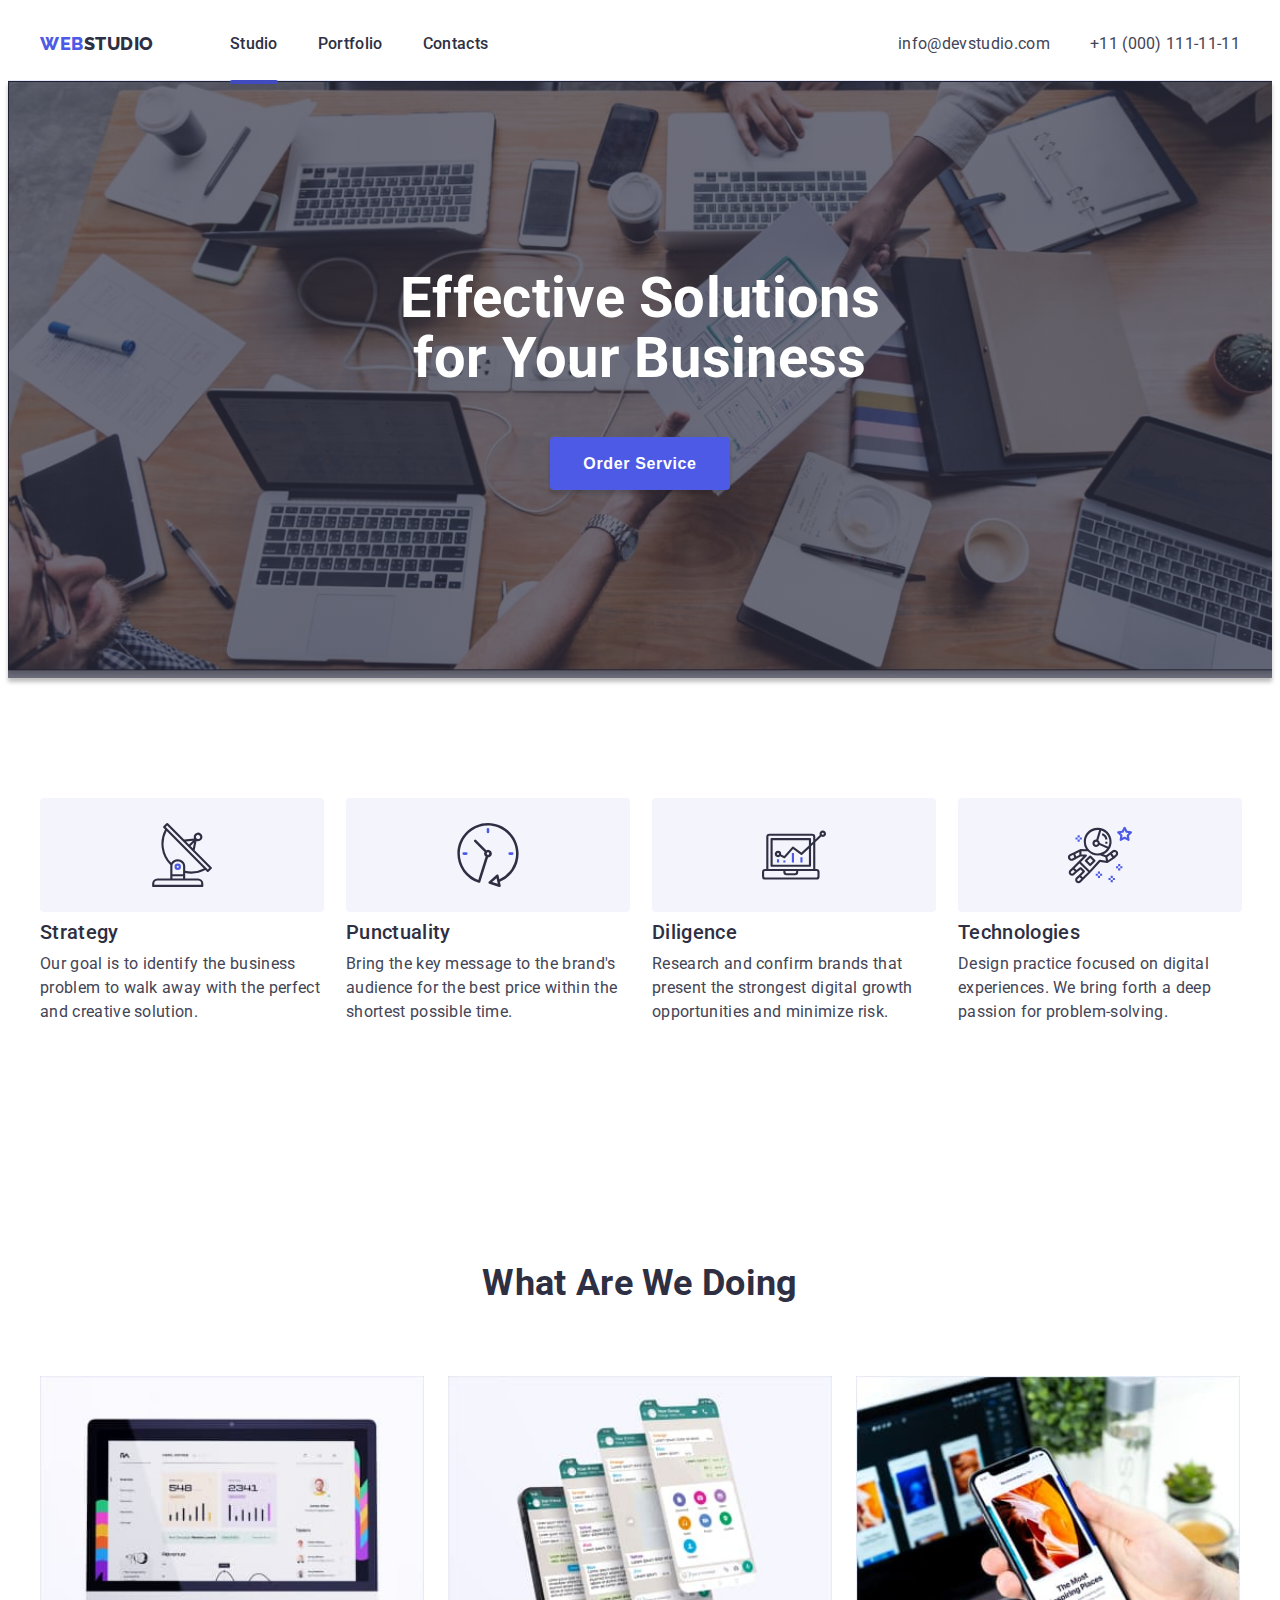
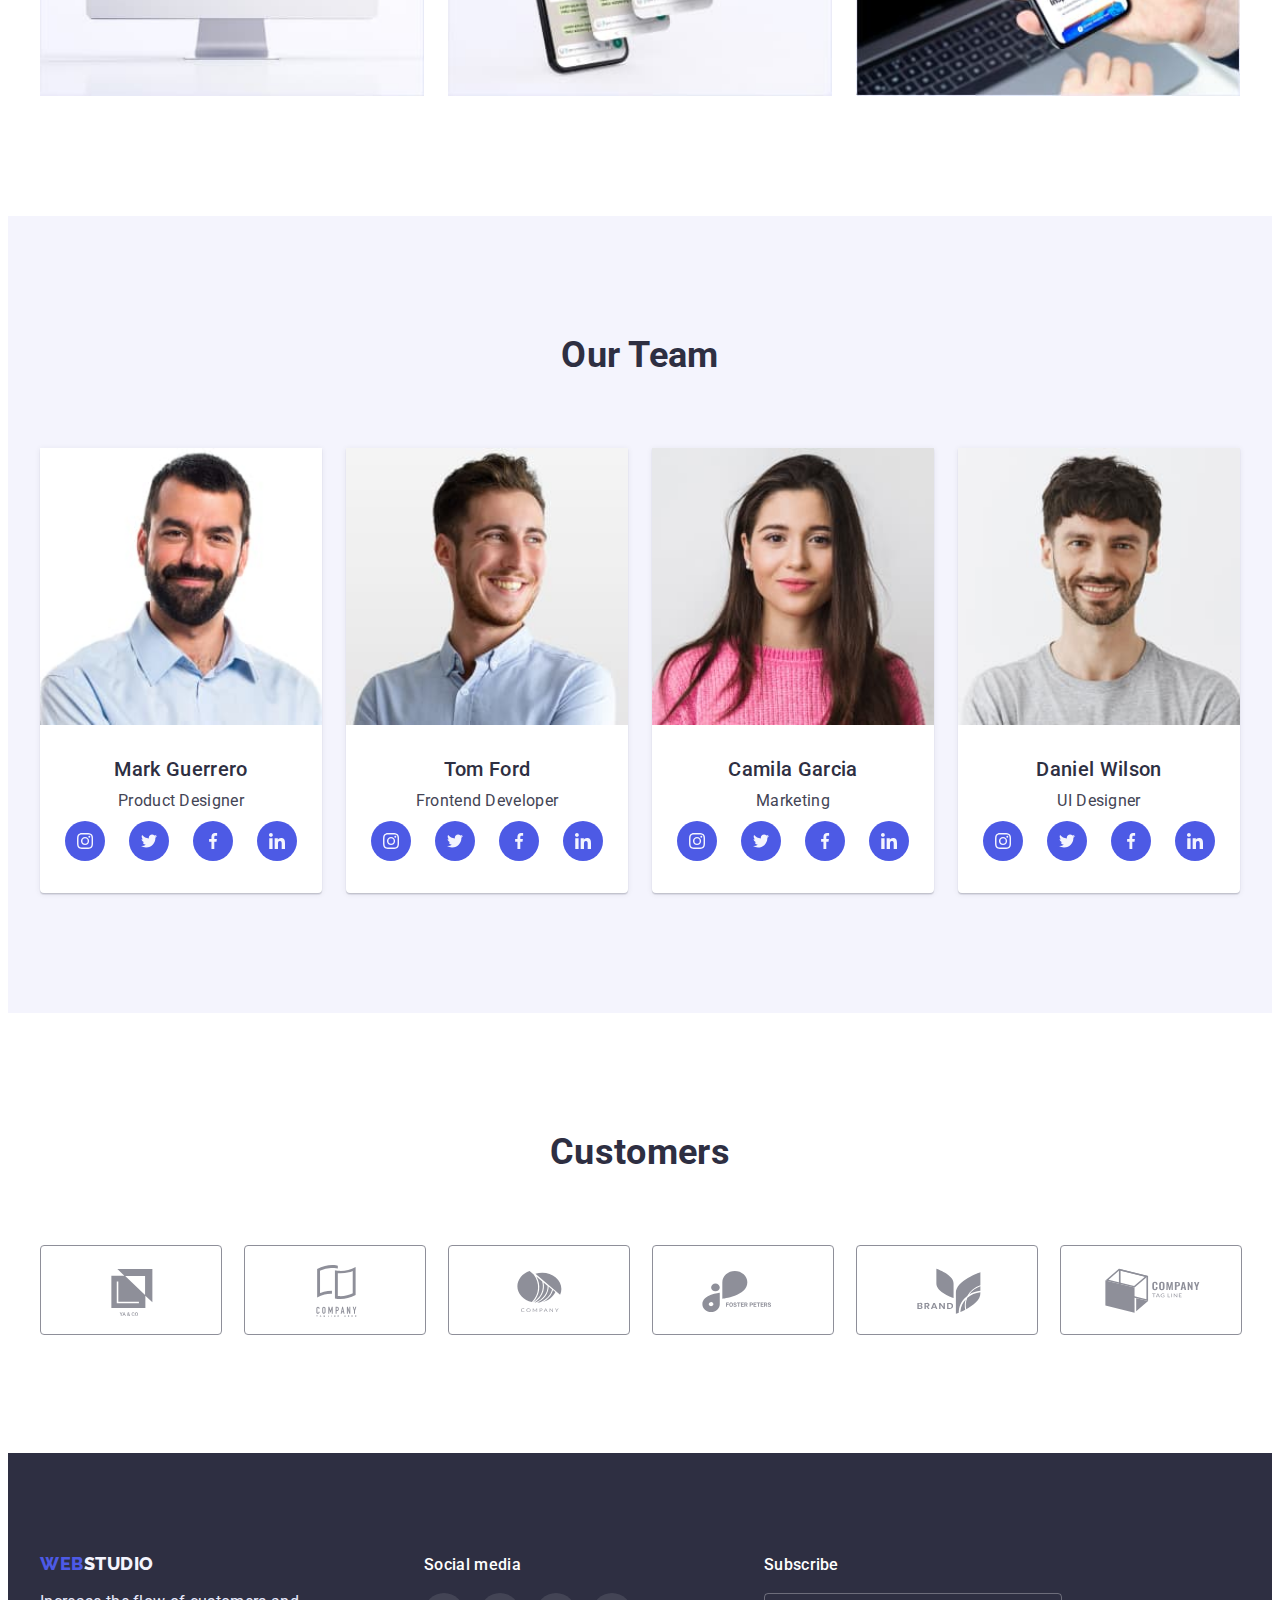
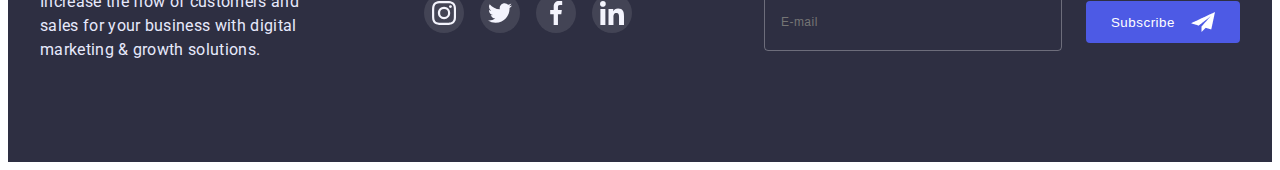
<file: index.html>
<!DOCTYPE html>
<html lang="en">
  <head>
    <meta charset="UTF-8" />
    <meta http-equiv="X-UA-Compatible" content="IE=edge" />
    <meta name="viewport" content="width=device-width, initial-scale=1.0" />
    <title>Студія</title>
    <link rel="preconnect" href="https://fonts.googleapis.com" />
    <link rel="preconnect" href="https://fonts.gstatic.com" crossorigin />
    <link
      href="https://fonts.googleapis.com/css2?family=Raleway:wght@800&family=Roboto:wght@400;500;700;900&display=swap"
      rel="stylesheet"
    />
    <link
      rel="stylesheet"
      href="https://cdnjs.cloudflare.com/ajax/libs/modern-normalize/1.1.0/modern-normalize.min.css"
      integrity="sha512-wpPYUAdjBVSE4KJnH1VR1HeZfpl1ub8YT/NKx4PuQ5NmX2tKuGu6U/JRp5y+Y8XG2tV+wKQpNHVUX03MfMFn9Q=="
      crossorigin="anonymous"
      referrerpolicy="no-referrer"
    />
    <link rel="stylesheet" href="./css/styles.css" />
    <link rel="stylesheet" href="./css/mobile.css" />
    <link rel="stylesheet" href="./css/tablet.css" />
    <link rel="stylesheet" href="./css/desktop.css" />
  </head>
  <body>
    <header class="header">
      <div class="container header-navigation">
        <nav class="main-nav">
          <div class="mobile-header">
            <a class="logo list link" href="./index.html"
              >Web<span class="studio-header">Studio</span></a
            >
            <button type="button" class="icon-menu" data-menu-open>
              <svg width="32" height="22">
                <use href="./images/icons.svg#icon-menu-burger"></use>
              </svg>
            </button>
          </div>
          <div class="menu-container is-hidden" data-menu>
            <div>
              <button type="button" class="menu-button" data-menu-close>
                <svg width="8" height="8">
                  <use
                    href="./images/icons.svg#icon-modal-close"
                    class="icon-close"
                  ></use>
                </svg>
              </button>
              <ul class="nav-mobile">
                <li class="navigation-mobile">
                  <a class="link" href="./index.html">Studio</a>
                </li>
                <li class="navigation-mobile">
                  <a class="link" href="./portfolio.html">Portfolio</a>
                </li>
                <li class="navigation-mobile">
                  <a class="link" href="#">Contacts</a>
                </li>
              </ul>
            </div>
            <div class="mobile-contacs-wrap">
              <ul class="contact-mobile">
                <li class="contact-mob-item">
                  <a class="contacts link" href="tel:+110001111111"
                    >+11 (000) 111-11-11</a
                  >
                </li>
                <li class="contact-mob-item">
                  <a class="contacts link" href="mailto:info@devstudio.com"
                    >info@devstudio.com</a
                  >
                </li>
              </ul>
              <ul class="soc-list list">
                <li class="soc-item">
                  <a href="#" class="soc-link">
                    <svg width="16" height="16" class="soc-pic">
                      <use href="./images/icons.svg#icon-instagram"></use>
                    </svg>
                  </a>
                </li>
                <li class="soc-item">
                  <a href="#" class="soc-link">
                    <svg width="16" height="16" class="soc-pic">
                      <use href="./images/icons.svg#icon-twitter"></use>
                    </svg>
                  </a>
                </li>
                <li class="soc-item">
                  <a href="#" class="soc-link">
                    <svg width="16" height="16" class="soc-pic">
                      <use href="./images/icons.svg#icon-facebook"></use>
                    </svg>
                  </a>
                </li>
                <li class="soc-item">
                  <a href="#" class="soc-link">
                    <svg width="16" height="16" class="soc-pic">
                      <use href="./images/icons.svg#icon-linkedin"></use>
                    </svg>
                  </a>
                </li>
              </ul>
            </div>
          </div>
          <ul class="list">
            <li class="header-link">
              <a class="navigation link current" href="./index.html">Studio</a>
            </li>
            <li class="header-link">
              <a class="navigation link" href="./portfolio.html">Portfolio</a>
            </li>
            <li class="header-link">
              <a class="navigation link" href="#">Contacts</a>
            </li>
          </ul>
        </nav>
        <ul class="list contact">
          <li class="header-link">
            <a class="contacts link" href="mailto:info@devstudio.com"
              >info@devstudio.com</a
            >
          </li>
          <li class="header-link">
            <a class="contacts link" href="tel:+110001111111"
              >+11 (000) 111-11-11</a
            >
          </li>
        </ul>
      </div>
    </header>
    <main>
      <section class="slogan">
        <div class="container">
          <h1 class="slogan-text">Effective Solutions for Your Business</h1>
          <button class="main-btn" type="button" data-modal-open>
            Order Service
          </button>
        </div>
      </section>
      <section class="section">
        <div class="container">
          <!-- Потрібно приховати -->
          <h2 class="visually-hidden">Our advantages</h2>
          <ul class="list advantages">
            <li class="advantages-item">
              <div class="advantages-pic">
                <svg width="64" height="64">
                  <use href="./images/icons.svg#icon-antenna"></use>
                </svg>
              </div>
              <h3 class="subtitle">Strategy</h3>
              <p>
                Our goal is to identify the business problem to walk away with
                the perfect and creative solution.
              </p>
            </li>
            <li class="advantages-item">
              <div class="advantages-pic">
                <svg width="64" height="64">
                  <use href="./images/icons.svg#icon-clock"></use>
                </svg>
              </div>
              <h3 class="subtitle">Punctuality</h3>
              <p>
                Bring the key message to the brand's audience for the best price
                within the shortest possible time.
              </p>
            </li>
            <li class="advantages-item">
              <div class="advantages-pic">
                <svg width="64" height="64">
                  <use href="./images/icons.svg#icon-diagram"></use>
                </svg>
              </div>
              <h3 class="subtitle">Diligence</h3>
              <p>
                Research and confirm brands that present the strongest digital
                growth opportunities and minimize risk.
              </p>
            </li>
            <li class="advantages-item">
              <div class="advantages-pic">
                <svg width="64" height="64">
                  <use href="./images/icons.svg#icon-astronaut"></use>
                </svg>
              </div>
              <h3 class="subtitle">Technologies</h3>
              <p>
                Design practice focused on digital experiences. We bring forth a
                deep passion for problem-solving.
              </p>
            </li>
          </ul>
        </div>
      </section>
      <section class="section no-padding">
        <div class="container">
          <h2 class="title">What are we doing</h2>
          <ul class="list">
            <li class="projects-item">
              <img
                src="./images/monitor.jpg"
                alt="Website on monitor"
                width="360"
                srcset="./images/monitor.jpg 1x, ./images/monitor-2x.jpg 2x"
              />
            </li>
            <li class="projects-item">
              <img
                src="./images/phone.jpg"
                alt="Mobile phone application"
                width="360"
                srcset="./images/phone.jpg 1x, ./images/phone-2x.jpg 2x"
              />
            </li>
            <li class="projects-item">
              <img
                src="./images/laptop.jpg"
                alt="Laptop on the table"
                width="360"
                srcset="./images/laptop.jpg 1x, ./images/laptop-2x.jpg 2x"
              />
            </li>
          </ul>
        </div>
      </section>
      <section class="team-list section">
        <div class="container special-container">
          <h2 class="title">Our Team</h2>
          <ul class="team-items list">
            <li class="team-item">
              <img
                src="./images/product-designer.jpg"
                alt="Mark Guerrero"
                width="264"
                srcset="
                  ./images/product-designer.jpg    1x,
                  ./images/product-designer-2x.jpg 2x
                "
              />
              <div class="team-desc">
                <h3 class="subtitle">Mark Guerrero</h3>
                <p>Product Designer</p>
                <ul class="soc-list list">
                  <li class="soc-item">
                    <a href="#" class="soc-link">
                      <svg width="16" height="16" class="soc-pic">
                        <use href="./images/icons.svg#icon-instagram"></use>
                      </svg>
                    </a>
                  </li>
                  <li class="soc-item">
                    <a href="#" class="soc-link">
                      <svg width="16" height="16" class="soc-pic">
                        <use href="./images/icons.svg#icon-twitter"></use>
                      </svg>
                    </a>
                  </li>
                  <li class="soc-item">
                    <a href="#" class="soc-link">
                      <svg width="16" height="16" class="soc-pic">
                        <use href="./images/icons.svg#icon-facebook"></use>
                      </svg>
                    </a>
                  </li>
                  <li class="soc-item">
                    <a href="#" class="soc-link">
                      <svg width="16" height="16" class="soc-pic">
                        <use href="./images/icons.svg#icon-linkedin"></use>
                      </svg>
                    </a>
                  </li>
                </ul>
              </div>
            </li>
            <li class="team-item">
              <img
                src="./images/frontend-developer.jpg"
                alt="Tom Ford"
                width="264"
                srcset="
                  ./images/frontend-developer.jpg    1x,
                  ./images/frontend-developer-2x.jpg 2x
                "
              />
              <div class="team-desc">
                <h3 class="subtitle">Tom Ford</h3>
                <p>Frontend Developer</p>
                <ul class="soc-list list">
                  <li class="soc-item">
                    <a href="#" class="soc-link">
                      <svg width="16" height="16" class="soc-pic">
                        <use href="./images/icons.svg#icon-instagram"></use>
                      </svg>
                    </a>
                  </li>
                  <li class="soc-item">
                    <a href="#" class="soc-link">
                      <svg width="16" height="16" class="soc-pic">
                        <use href="./images/icons.svg#icon-twitter"></use>
                      </svg>
                    </a>
                  </li>
                  <li class="soc-item">
                    <a href="#" class="soc-link">
                      <svg width="16" height="16" class="soc-pic">
                        <use href="./images/icons.svg#icon-facebook"></use>
                      </svg>
                    </a>
                  </li>
                  <li class="soc-item">
                    <a href="#" class="soc-link">
                      <svg width="16" height="16" class="soc-pic">
                        <use href="./images/icons.svg#icon-linkedin"></use>
                      </svg>
                    </a>
                  </li>
                </ul>
              </div>
            </li>
            <li class="team-item">
              <img
                src="./images/marketing.jpg"
                alt="Camila Garcia"
                width="264"
                srcset="./images/marketing.jpg 1x, ./images/marketing-2x.jpg 2x"
              />
              <div class="team-desc">
                <h3 class="subtitle">Camila Garcia</h3>
                <p>Marketing</p>
                <ul class="soc-list list">
                  <li class="soc-item">
                    <a href="#" class="soc-link">
                      <svg width="16" height="16" class="soc-pic">
                        <use href="./images/icons.svg#icon-instagram"></use>
                      </svg>
                    </a>
                  </li>
                  <li class="soc-item">
                    <a href="#" class="soc-link">
                      <svg width="16" height="16" class="soc-pic">
                        <use href="./images/icons.svg#icon-twitter"></use>
                      </svg>
                    </a>
                  </li>
                  <li class="soc-item">
                    <a href="#" class="soc-link">
                      <svg width="16" height="16" class="soc-pic">
                        <use href="./images/icons.svg#icon-facebook"></use>
                      </svg>
                    </a>
                  </li>
                  <li class="soc-item">
                    <a href="#" class="soc-link">
                      <svg width="16" height="16" class="soc-pic">
                        <use href="./images/icons.svg#icon-linkedin"></use>
                      </svg>
                    </a>
                  </li>
                </ul>
              </div>
            </li>
            <li class="team-item">
              <img
                src="./images/ui-designer.jpg"
                alt="Daniel Wilson"
                width="264"
                srcset="
                  ./images/ui-designer.jpg    1x,
                  ./images/ui-designer-2x.jpg 2x
                "
              />
              <div class="team-desc">
                <h3 class="subtitle">Daniel Wilson</h3>
                <p>UI Designer</p>
                <ul class="soc-list list">
                  <li class="soc-item">
                    <a href="#" class="soc-link">
                      <svg width="16" height="16" class="soc-pic">
                        <use href="./images/icons.svg#icon-instagram"></use>
                      </svg>
                    </a>
                  </li>
                  <li class="soc-item">
                    <a href="#" class="soc-link">
                      <svg width="16" height="16" class="soc-pic">
                        <use href="./images/icons.svg#icon-twitter"></use>
                      </svg>
                    </a>
                  </li>
                  <li class="soc-item">
                    <a href="#" class="soc-link">
                      <svg width="16" height="16" class="soc-pic">
                        <use href="./images/icons.svg#icon-facebook"></use>
                      </svg>
                    </a>
                  </li>
                  <li class="soc-item">
                    <a href="#" class="soc-link">
                      <svg width="16" height="16" class="soc-pic">
                        <use href="./images/icons.svg#icon-linkedin"></use>
                      </svg>
                    </a>
                  </li>
                </ul>
              </div>
            </li>
          </ul>
        </div>
      </section>
      <section class="customers">
        <div class="container special-container">
          <h2 class="title">Customers</h2>
          <ul class="list customer-list">
            <li class="customer-item">
              <a href="#" class="customer-link link">
                <svg width="104" height="56" class="company-item">
                  <use href="./images/icons.svg#icon-logo-ya-co"></use>
                </svg>
              </a>
            </li>
            <li class="customer-item">
              <a href="#" class="customer-link link">
                <svg width="104" height="56" class="company-item">
                  <use href="./images/icons.svg#icon-logo-tagline-here"></use>
                </svg>
              </a>
            </li>
            <li class="customer-item">
              <a href="#" class="customer-link link">
                <svg width="104" height="56" class="company-item">
                  <use href="./images/icons.svg#icon-logo-company"></use>
                </svg>
              </a>
            </li>
            <li class="customer-item">
              <a href="#" class="customer-link link">
                <svg width="104" height="56" class="company-item">
                  <use href="./images/icons.svg#icon-logo-foster-peters"></use>
                </svg>
              </a>
            </li>
            <li class="customer-item">
              <a href="#" class="customer-link link">
                <svg width="104" height="56" class="company-item">
                  <use href="./images/icons.svg#icon-logo-brand"></use>
                </svg>
              </a>
            </li>
            <li class="customer-item">
              <a href="#" class="customer-link link">
                <svg width="104" height="56" class="company-item">
                  <use href="./images/icons.svg#icon-logo-tag-line"></use>
                </svg>
              </a>
            </li>
          </ul>
        </div>
      </section>
    </main>
    <footer class="footer">
      <div class="container special-container">
        <div class="tablet-container">
          <div class="footer-block">
            <a class="logo list link logo-small" href="index.html"
              >Web<span class="studio-footer">Studio</span></a
            >
            <p>
              Increase the flow of customers and sales for your business with
              digital marketing & growth solutions.
            </p>
          </div>
          <div class="footer-soc">
            <p class="footer-title">Social media</p>
            <ul class="soc-list list">
              <li class="soc-item">
                <a href="#" class="soc-link">
                  <svg width="24" height="24" class="soc-pic">
                    <use href="./images/icons.svg#icon-instagram"></use>
                  </svg>
                </a>
              </li>
              <li class="soc-item">
                <a href="#" class="soc-link">
                  <svg width="24" height="24" class="soc-pic">
                    <use href="./images/icons.svg#icon-twitter"></use>
                  </svg>
                </a>
              </li>
              <li class="soc-item">
                <a href="#" class="soc-link">
                  <svg width="24" height="24" class="soc-pic">
                    <use href="./images/icons.svg#icon-facebook"></use>
                  </svg>
                </a>
              </li>
              <li class="soc-item">
                <a href="#" class="soc-link">
                  <svg width="24" height="24" class="soc-pic">
                    <use href="./images/icons.svg#icon-linkedin"></use>
                  </svg>
                </a>
              </li>
            </ul>
          </div>
        </div>
        <div class="footer-subscribe">
          <p class="footer-title">Subscribe</p>
          <form class="subscribe">
            <label for="subscribe-email"
              ><input
                class="subscribe-email"
                type="email"
                name="email"
                id="subscribe-email"
                placeholder="E-mail"
            /></label>
            <button type="submit" class="footer-btn">Subscribe</button>
          </form>
        </div>
      </div>
    </footer>
    <div class="backdrop is-hidden" data-modal>
      <div class="modal">
        <button type="button" class="modal-close" data-modal-close>
          <svg class="icon-close" width="8" height="8">
            <use href="./images/icons.svg#icon-modal-close"></use>
          </svg>
        </button>
        <p class="modal-title">Leave your contacts and we will call you back</p>
        <form>
          <label for="user-name" class="modal-label">Name</label>
          <div class="input-wrap">
            <input id="user-name" name="name" type="text" class="modal-input" />
            <svg class="modal-icon" width="18" height="18">
              <use href="./images/icons.svg#icon-user-name"></use>
            </svg>
          </div>
          <label for="user-phone" class="modal-label">Phone</label>
          <div class="input-wrap">
            <input id="user-phone" name="tel" type="tel" class="modal-input" />
            <svg class="modal-icon" width="18" height="24">
              <use href="./images/icons.svg#icon-user-phone"></use>
            </svg>
          </div>
          <label for="user-email" class="modal-label">Email</label>
          <div class="input-wrap">
            <input
              id="user-email"
              name="email"
              type="email"
              class="modal-input"
            />
            <svg class="modal-icon" width="18" height="24">
              <use href="./images/icons.svg#icon-user-email"></use>
            </svg>
          </div>
          <label for="user-comment" class="modal-label">Comment</label>
          <textarea
            id="user-comment"
            name="user-comment"
            class="modal-coment"
            placeholder="Text input"
            rows="5"
          ></textarea>
          <div class="modal-privacy">
            <input
              id="privacy"
              type="checkbox"
              name="privacy"
              value="true"
              class="modal-check visually-hidden"
            />
            <label for="privacy" class="privacy-text">
              <span
                ><svg class="icon-privacy" width="10" height="8">
                  <use href="./images/icons.svg#icon-privacy"></use></svg></span
              >I accept the terms and conditions of the&#160;
              <a href="#" class="privacy-link">Privacy Policy</a></label
            >
          </div>
          <button type="submit" class="modal-send-btn">Send</button>
        </form>
      </div>
    </div>
    <script src="./modal.js"></script>
    <script src="./mobile-menu.js"></script>
  </body>
</html>
</file>
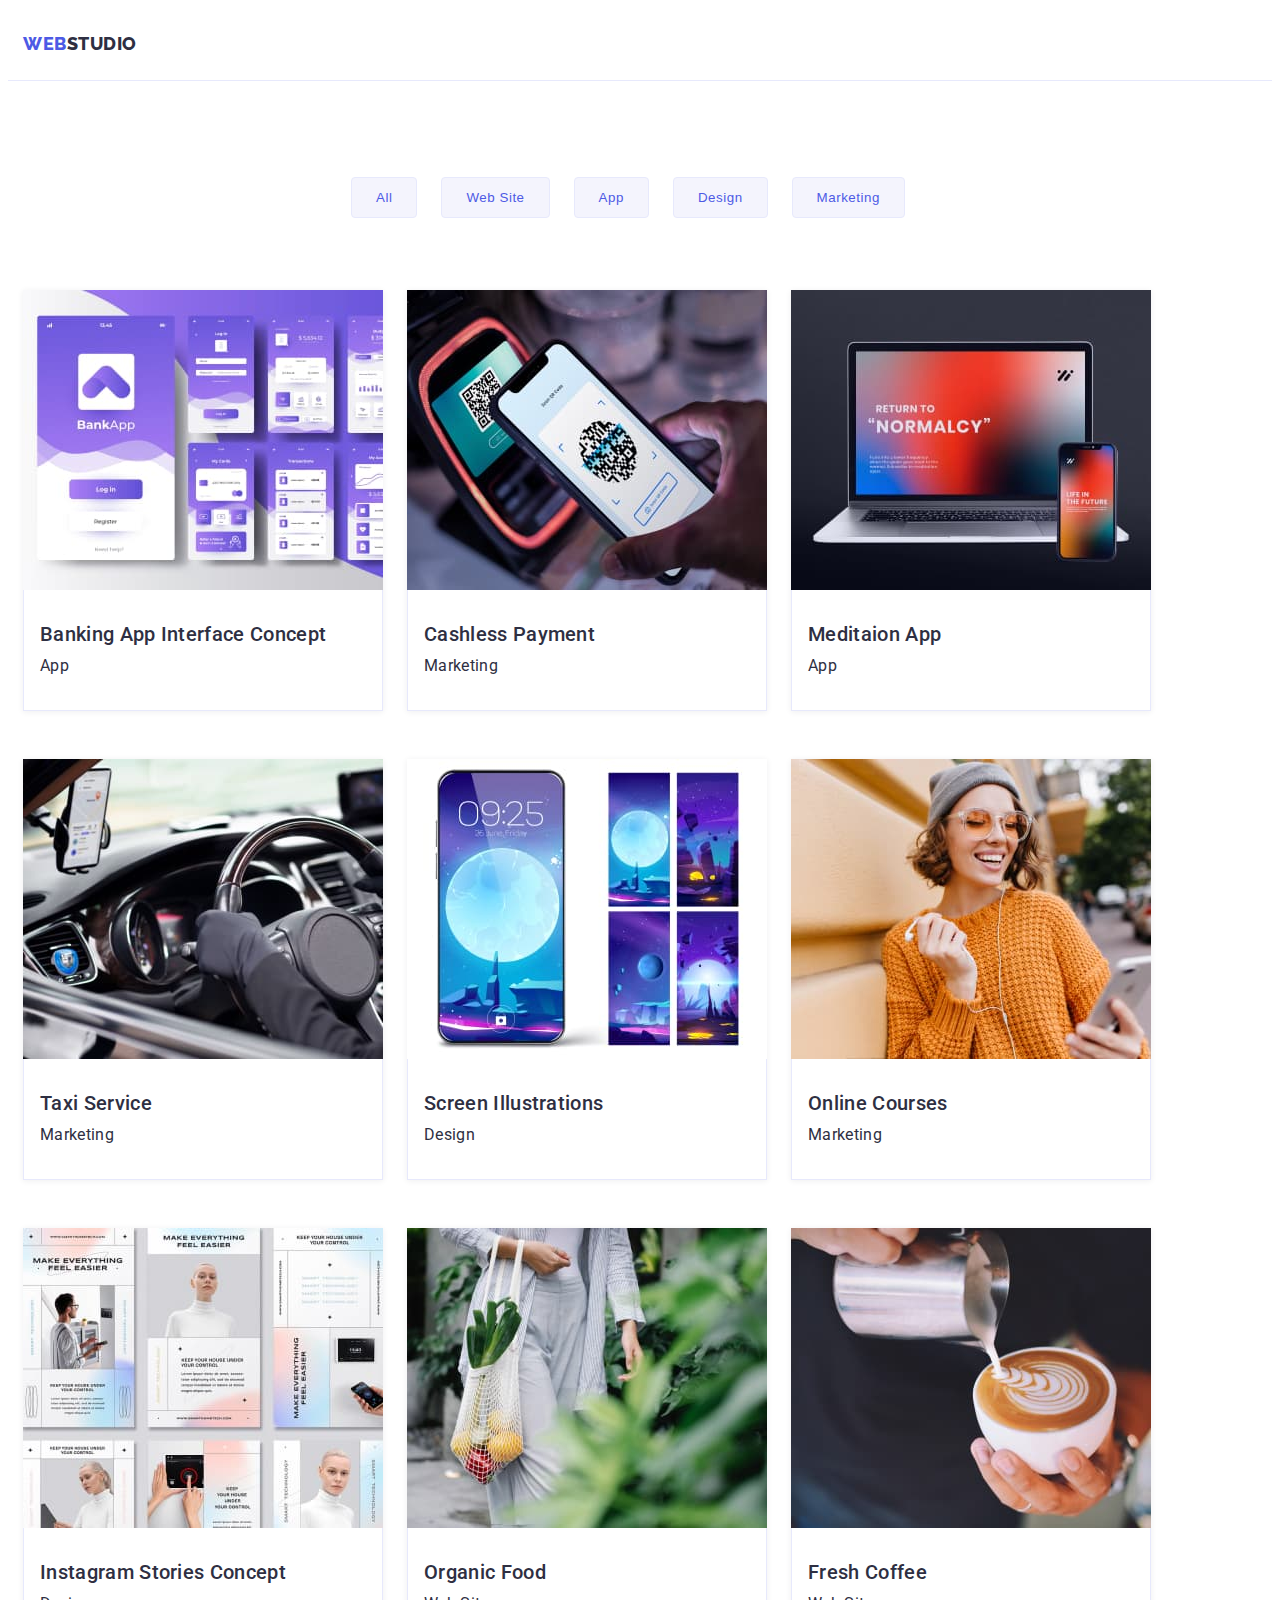
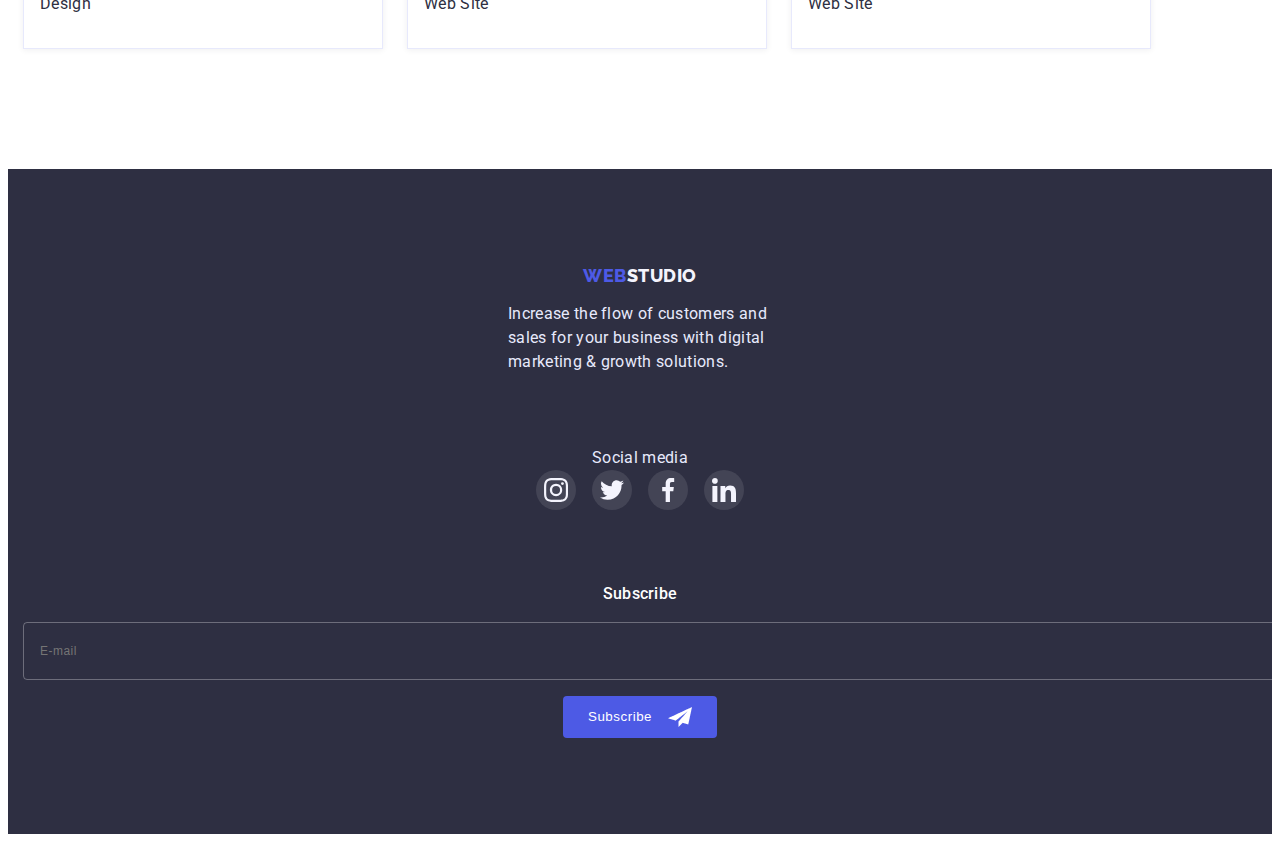
<file: portfolio.html>
<!DOCTYPE html>
<html lang="en">
  <head>
    <meta charset="UTF-8" />
    <meta http-equiv="X-UA-Compatible" content="IE=edge" />
    <meta name="viewport" content="width=device-width, initial-scale=1.0" />
    <title>Портфоліо</title>
    <link rel="preconnect" href="https://fonts.googleapis.com" />
    <link rel="preconnect" href="https://fonts.gstatic.com" crossorigin />
    <link
      href="https://fonts.googleapis.com/css2?family=Raleway:wght@800&family=Roboto:wght@400;500;700;900&display=swap"
      rel="stylesheet"
    />
    <link
      rel="stylesheet"
      href="https://cdnjs.cloudflare.com/ajax/libs/modern-normalize/1.1.0/modern-normalize.min.css"
      integrity="sha512-wpPYUAdjBVSE4KJnH1VR1HeZfpl1ub8YT/NKx4PuQ5NmX2tKuGu6U/JRp5y+Y8XG2tV+wKQpNHVUX03MfMFn9Q=="
      crossorigin="anonymous"
      referrerpolicy="no-referrer"
    />
    <link rel="stylesheet" href="./css/styles.css" />
  </head>
  <body>
    <header class="header">
      <div class="container header-navigation">
        <nav class="main-nav">
          <a class="logo list link" href="./index.html"
            >Web<span class="studio-header">Studio</span></a
          >
          <ul class="list">
            <li class="header-link">
              <a class="navigation link" href="./index.html">Studio</a>
            </li>
            <li class="header-link">
              <a class="navigation link current" href="./portfolio.html"
                >Portfolio</a
              >
            </li>
            <li class="header-link">
              <a class="navigation link" href="#">Contacts</a>
            </li>
          </ul>
        </nav>
        <ul class="list contact">
          <li class="header-link">
            <a class="contacts link" href="mailto:info@devstudio.com"
              >info@devstudio.com</a
            >
          </li>
          <li class="header-link">
            <a class="contacts link" href="tel:+110001111111"
              >+11 (000) 111-11-11</a
            >
          </li>
        </ul>
      </div>
    </header>
    <main>
      <section class="section-portfolio">
        <div class="container">
          <!--  Потрібно приховати -->
          <h1 class="visually-hidden">Our products</h1>
          <ul class="list filters">
            <li class="filter">
              <button class="button-filter" type="button">All</button>
            </li>
            <li class="filter">
              <button class="button-filter" type="button">Web Site</button>
            </li>
            <li class="filter">
              <button class="button-filter" type="button">App</button>
            </li>
            <li class="filter">
              <button class="button-filter" type="button">Design</button>
            </li>
            <li class="filter">
              <button class="button-filter" type="button">Marketing</button>
            </li>
          </ul>
          <ul class="list products">
            <li class="product-item">
              <a class="item-link" href="#">
                <div class="product-text-wrap">
                  <img
                    src="./images/banking-app.jpg"
                    alt="Banking App"
                    width="360"
                  />
                  <p class="product-text">
                    14 Stylish and User-Friendly App Design Concepts · Task
                    Manager App · Calorie Tracker App · Exotic Fruit Ecommerce
                    App · Cloud Storage App
                  </p>
                </div>
                <div class="item-description">
                  <h2 class="item-title">Banking App Interface Concept</h2>
                  <p>App</p>
                </div>
              </a>
            </li>
            <li class="product-item">
              <a class="item-link" href="#">
                <div class="product-text-wrap">
                  <img
                    src="./images/cashless-payment.jpg"
                    alt="Cashless payment"
                    width="360"
                  />
                  <p class="product-text">
                    14 Stylish and User-Friendly App Design Concepts · Task
                    Manager App · Calorie Tracker App · Exotic Fruit Ecommerce
                    App · Cloud Storage App
                  </p>
                </div>
                <div class="item-description">
                  <h2 class="item-title">Cashless Payment</h2>
                  <p>Marketing</p>
                </div>
              </a>
            </li>
            <li class="product-item">
              <a class="item-link" href="#">
                <div class="product-text-wrap">
                  <img
                    src="./images/meditation-app.jpg"
                    alt="Laptop and phone"
                    width="360"
                  />
                  <p class="product-text">
                    14 Stylish and User-Friendly App Design Concepts · Task
                    Manager App · Calorie Tracker App · Exotic Fruit Ecommerce
                    App · Cloud Storage App
                  </p>
                </div>
                <div class="item-description">
                  <h2 class="item-title">Meditaion App</h2>
                  <p>App</p>
                </div>
              </a>
            </li>
            <li class="product-item">
              <a class="item-link" href="#">
                <div class="product-text-wrap">
                  <img
                    src="./images/taxi-service.jpg"
                    alt="Interior of the car"
                    width="360"
                  />
                  <p class="product-text">
                    14 Stylish and User-Friendly App Design Concepts · Task
                    Manager App · Calorie Tracker App · Exotic Fruit Ecommerce
                    App · Cloud Storage App
                  </p>
                </div>
                <div class="item-description">
                  <h2 class="item-title">Taxi Service</h2>
                  <p>Marketing</p>
                </div>
              </a>
            </li>
            <li class="product-item">
              <a class="item-link" href="#">
                <div class="product-text-wrap">
                  <img
                    src="./images/screen-illustrations.jpg"
                    alt="Phone screen"
                    width="360"
                  />
                  <p class="product-text">
                    14 Stylish and User-Friendly App Design Concepts · Task
                    Manager App · Calorie Tracker App · Exotic Fruit Ecommerce
                    App · Cloud Storage App
                  </p>
                </div>
                <div class="item-description">
                  <h2 class="item-title">Screen Illustrations</h2>
                  <p>Design</p>
                </div>
              </a>
            </li>
            <li class="product-item">
              <a class="item-link" href="#">
                <div class="product-text-wrap">
                  <img
                    src="./images/online-courses.jpg"
                    alt="Smiling woman"
                    width="360"
                  />
                  <p class="product-text">
                    14 Stylish and User-Friendly App Design Concepts · Task
                    Manager App · Calorie Tracker App · Exotic Fruit Ecommerce
                    App · Cloud Storage App
                  </p>
                </div>
                <div class="item-description">
                  <h2 class="item-title">Online Courses</h2>
                  <p>Marketing</p>
                </div>
              </a>
            </li>
            <li class="product-item">
              <a class="item-link" href="#">
                <div class="product-text-wrap">
                  <img
                    src="./images/instagram-stories.jpg"
                    alt="Instagram stories"
                    width="360"
                  />
                  <p class="product-text">
                    14 Stylish and User-Friendly App Design Concepts · Task
                    Manager App · Calorie Tracker App · Exotic Fruit Ecommerce
                    App · Cloud Storage App
                  </p>
                </div>
                <div class="item-description">
                  <h2 class="item-title">Instagram Stories Concept</h2>
                  <p>Design</p>
                </div>
              </a>
            </li>
            <li class="product-item">
              <a class="item-link" href="#">
                <div class="product-text-wrap">
                  <img
                    src="./images/organic-food.jpg"
                    alt="Woman and fruits"
                    width="360"
                  />
                  <p class="product-text">
                    14 Stylish and User-Friendly App Design Concepts · Task
                    Manager App · Calorie Tracker App · Exotic Fruit Ecommerce
                    App · Cloud Storage App
                  </p>
                </div>
                <div class="item-description">
                  <h2 class="item-title">Organic Food</h2>
                  <p>Web Site</p>
                </div>
              </a>
            </li>
            <li class="product-item">
              <a class="item-link" href="#">
                <div class="product-text-wrap">
                  <img
                    src="./images/coffee.jpg"
                    alt="Cup of coffee"
                    width="360"
                  />
                  <p class="product-text">
                    14 Stylish and User-Friendly App Design Concepts · Task
                    Manager App · Calorie Tracker App · Exotic Fruit Ecommerce
                    App · Cloud Storage App
                  </p>
                </div>
                <div class="item-description">
                  <h2 class="item-title">Fresh Coffee</h2>
                  <p>Web Site</p>
                </div>
              </a>
            </li>
          </ul>
        </div>
      </section>
    </main>
    <footer class="footer">
      <div class="container">
        <div class="footer-block">
          <a class="logo list link logo-small" href="index.html"
            >Web<span class="studio-footer">Studio</span></a
          >
          <p>
            Increase the flow of customers and sales for your business with
            digital marketing & growth solutions.
          </p>
        </div>
        <div class="footer-soc">
          <p>Social media</p>
          <ul class="soc-list list">
            <li class="soc-item">
              <a href="#" class="soc-link">
                <svg width="24" height="24" class="soc-pic">
                  <use href="./images/icons.svg#icon-instagram"></use>
                </svg>
              </a>
            </li>
            <li class="soc-item">
              <a href="#" class="soc-link">
                <svg width="24" height="24" class="soc-pic">
                  <use href="./images/icons.svg#icon-twitter"></use>
                </svg>
              </a>
            </li>
            <li class="soc-item">
              <a href="#" class="soc-link">
                <svg width="24" height="24" class="soc-pic">
                  <use href="./images/icons.svg#icon-facebook"></use>
                </svg>
              </a>
            </li>
            <li class="soc-item">
              <a href="#" class="soc-link">
                <svg width="24" height="24" class="soc-pic">
                  <use href="./images/icons.svg#icon-linkedin"></use>
                </svg>
              </a>
            </li>
          </ul>
        </div>
        <div class="footer-subscribe">
          <p class="footer-title">Subscribe</p>
         <form class="subscribe">
            <label for="subscribe-email"
              ><input class="subscribe-email" type="email" name="email" id="subscribe-email" placeholder="E-mail"
            /></label>
            <button type="submit" class="footer-btn">Subscribe</button>
         </form>
        </div>
      </div>
    </footer>
  </body>
</html>
</file>
<file: css/styles.css>
:root {
  --background-primary: #e5e5e5;
  --color-brand: #4d5ae5;
  --color-white: #ffffff;
  --color-text: #434455;
  --color-primary: #2e2f42;
  --color-light: #f4f4fd;
  --color-accent: #e7e9fc;
  --color-action: #404bbf;
  --color-logo-text: #8e8f99;
  --footer-link: rgba(255, 255, 255, 0.1);
  --footer-link-active: #31d0aa;
  --background-modal: rgba(46, 47, 66, 0.4);
  --color-modal: #fcfcfc;
  --background-button-close: rgba(0, 0, 0, 0.1);
  --footer-border-subscribe: rgba(255, 255, 255, 0.3);
  --modal-border-input: rgba(33, 33, 33, 0.2);
  --modal-privacy: #757575;
}
p,
h1,
h2,
h3,
h4,
h5,
h6 {
  margin: 0;
}
ul {
  margin: 0;
  padding-left: 0;
}
img {
  display: block;
  height: auto;
  width: 100%;
  max-width: 100%;
}
.link {
  text-decoration: none;
  color: inherit;
}
.container {
  padding-left: 15px;
  padding-right: 15px;
  margin: 0 auto;
}
body {
  color: var(--color-text);
  background-color: var(--color-white);
  font-family: 'Roboto', sans-serif;
  font-size: 16px;
  line-height: 1.5;
  letter-spacing: 0.02em;
}
.header {
  background-color: var(--color-white);
  padding-top: 24px;
  padding-bottom: 24px;
  border-bottom: 1px solid var(--color-accent);

  position: relative;
}
.mobile-header {
  display: flex;
  flex-wrap: wrap;
  justify-content: space-between;
}
.icon-menu {
  display: inline-flex;
  margin: 0;
  padding: 0;
  stroke: black;
  border: none;
  background-color: transparent;
  width: 32px;
  height: 22px;
}
.menu-button {
  position: absolute;
  right: 24px;
  top: 24px;
  display: inline-flex;
  margin: 0;
  padding: 0;
  border: none;
  background-color: transparent;
  width: 24px;
  height: 24px;
  background-color: var(--color-accent);
  border: 1px solid var(--background-button-close);
  border-radius: 50%;
  display: flex;
  align-items: center;
  justify-content: center;
  cursor: pointer;
  transition: background-color 250ms cubic-bezier(0.4, 0, 0.2, 1);
}
.menu-button:hover,
.menu-button:focus {
  background-color: var(--color-action);
}
.icon-close {
  transition: fill 250ms cubic-bezier(0.4, 0, 0.2, 1);
}
.menu-button:hover .icon-close,
.menu-button:focus .icon-close {
  fill: var(--color-white);
}
.menu-button.is-open .icon-close {
  display: block;
}
.menu-button.is-open .icon-menu {
  display: none;
}
.menu-container {
  padding: 80px 40px 40px;
  background-color: var(--color-white);
  position: absolute;
  top: 0;
  left: 0;
  height: 100vh;
  min-width: 100vw;
  margin: 0 auto;
  z-index: 1;
  overflow: auto;
  transform: scaleX(1);
  transition: transform 250ms cubic-bezier(0.4, 0, 0.2, 1);
  display: flex;
  flex-direction: column;
  justify-content: space-between;
}
.menu-container .soc-list {
  justify-content: space-between;
}
.nav-mobile {
  margin-bottom: 40px;
}

.contact {
  display: none;
}
.logo {
  color: var(--color-brand);
  font-family: 'Raleway', sans-serif;
  font-weight: 800;
  font-size: 18px;
  line-height: 1.33;
  letter-spacing: 0.03em;
  text-transform: uppercase;
  display: block;
}
.logo-small {
  line-height: 1.17;
}
.studio-header {
  color: var(--color-primary);
}
.studio-footer {
  color: var(--color-light);
}
.navigation {
  display: none;
}

.contacts {
  color: var(--color-text);
  transition: color 250ms cubic-bezier(0.4, 0, 0.2, 1);
}

.header-link {
  display: none;
}

.navigation-mobile {
  display: block;
  list-style: none;
  font-weight: 700;
  font-size: 36px;
  line-height: 1.11;
  color: var(--color-primary);
  margin-bottom: 40px;
  transition: color 250ms cubic-bezier(0.4, 0, 0.2, 1);
}

.navigation-mobile:last-child {
  margin-bottom: 0;
}
.contact-mobile {
  display: flex;
  flex-direction: column;
  list-style: none;
  font-weight: 500;
  font-size: 20px;
  line-height: 1.2;
  color: var(--color-text);
  margin-bottom: 48px;
  gap: 40px;
}
.contact-mob-item:hover,
.contact-mob-item:focus {
  font-weight: 700;
  font-size: 36px;
  line-height: 1.11;
  color: var(--color-action);
}

.navigation:hover,
.navigation:focus,
.contacts:hover,
.contacts:focus,
.navigation-mobile:hover,
.navigation-mobile:focus {
  color: var(--color-action);
}

.list {
  list-style: none;
  display: flex;
}
.section {
  padding-top: 96px;
  padding-bottom: 96px;
}
.slogan {
  background-color: var(--color-primary);
  text-align: center;
  padding-bottom: 112px;
  padding-top: 112px;
  max-width: 1440px;
  margin: 0 auto;
  background-image: linear-gradient(
      rgba(46, 47, 66, 0.7),
      rgba(46, 47, 66, 0.7)
    ),
    url(../images/people-office-mob.jpg);
  background-size: cover;
  box-shadow: 0px 4px 4px 0px #00000040;
}
@media (min-device-pixel-ratio: 2),
  (min-resolution: 192dpi),
  (min-resolution: 2dppx) {
  .slogan {
    background-image: linear-gradient(
        rgba(46, 47, 66, 0.7),
        rgba(46, 47, 66, 0.7)
      ),
      url(../images/people-office-mob-2x.jpg);
  }
}
.slogan-text {
  color: var(--color-white);
  font-weight: 700;
  margin: 0 auto;
  margin-bottom: 48px;
  font-size: 36px;
  line-height: 1.11;
  max-width: 320px;
}
.main-btn {
  color: var(--color-white);
  background-color: var(--color-brand);
  font-weight: 600;
  font-size: 16px;
  line-height: 1.19;
  align-items: center;
  letter-spacing: 0.04em;
  cursor: pointer;
  padding: 16px 32px;
  min-width: 169px;
  border-radius: 4px;
  border: 1px solid transparent;
  display: inline-block;
  box-shadow: 0px 4px 4px rgba(0, 0, 0, 0.15);
  transition: background-color 250ms cubic-bezier(0.4, 0, 0.2, 1),
    box-shadow 250ms cubic-bezier(0.4, 0, 0.2, 1);
}
.main-btn:hover,
.main-btn:focus {
  background-color: var(--color-action);
  box-shadow: 0px 4px 4px rgba(0, 0, 0, 0.15);
}
.visually-hidden {
  position: absolute;
  white-space: nowrap;
  width: 1px;
  height: 1px;
  overflow: hidden;
  border: 0;
  padding: 0;
  clip: rect(0 0 0 0);
  clip-path: inset(50%);
  margin: -1px;
}
.advantages-item {
  margin-bottom: 72px;
}
.advantages-pic {
  height: 112px;
  width: 100%;
  background-color: var(--color-light);
  border-radius: 4px;
  border: 1px solid transparent;
  justify-content: center;
  align-items: center;
  display: flex;
  gap: 24px;
  margin-bottom: 8px;
  margin-right: 24px;
  display: none;
}
.advantages {
  display: flex;
  flex-wrap: wrap;
}

.subtitle {
  color: var(--color-primary);
  font-weight: 500;
  font-size: 20px;
  line-height: 1.2;
}
.advantages-item .subtitle {
  font-weight: 700;
  font-size: 36px;
  line-height: 1.11;
  text-align: center;
}
.advantages-item p {
  font-weight: 500;
}

.list .subtitle {
  margin-bottom: 8px;
}

.title {
  color: var(--color-primary);
  font-weight: 700;
  font-size: 36px;
  line-height: 1.11;
  text-align: center;
  text-transform: capitalize;
}
.section .title {
  margin-bottom: 60px;
}

.no-padding {
  padding-top: 0;
  display: none;
}
.team-list {
  background-color: var(--color-light);
  padding-bottom: 140px;
}
.team-items {
  display: flex;
  flex-wrap: wrap;
}

.team-item {
  background-color: var(--color-white);
  box-shadow: 0px 1px 6px rgba(46, 47, 66, 0.08),
    0px 1px 1px rgba(46, 47, 66, 0.16), 0px 2px 1px rgba(46, 47, 66, 0.08);
  border-radius: 0px 0px 4px 4px;
  width: 264px;
  margin: 0 auto;
  margin-bottom: 72px;
}
.team-item:last-child,
.advantages-item:last-child {
  margin-bottom: 0;
}
.team-item p {
  margin-bottom: 8px;
}
.footer {
  color: var(--color-accent);
  background-color: var(--color-primary);
  padding-top: 96px;
  padding-bottom: 96px;
}
.footer-block {
  display: flex;
  flex-direction: column;
  align-items: center;
  margin-bottom: 72px;
}
.footer .logo {
  margin-bottom: 16px;
}
.footer-block p {
  max-width: 264px;
}
.button-filter {
  color: var(--color-brand);
  background-color: var(--color-light);
  font-weight: 500;
  align-items: center;
  text-align: center;
  letter-spacing: 0.04em;
  cursor: pointer;
  padding: 12px 24px;
  border-radius: 4px;
  border: 1px solid var(--color-accent);
  display: inline-block;
  transition: color 250ms cubic-bezier(0.4, 0, 0.2, 1),
    background-color 250ms cubic-bezier(0.4, 0, 0.2, 1),
    box-shadow 250ms cubic-bezier(0.4, 0, 0.2, 1),
    border 250ms cubic-bezier(0.4, 0, 0.2, 1);
}
.button-filter:hover,
.button-filter:focus {
  color: var(--color-white);
  background-color: var(--color-action);
  box-shadow: 0px 3px 1px rgba(0, 0, 0, 0.1), 0px 2px 1px rgba(0, 0, 0, 0.08),
    0px 2px 2px rgba(0, 0, 0, 0.12);
  border: 1px solid var(--color-action);
}
.item-link {
  color: var(--color-primary);
  text-decoration: none;
  display: inline-block;
  box-shadow: 0px 1px 6px rgba(46, 47, 66, 0.08);
  transition: box-shadow 250ms cubic-bezier(0.4, 0, 0.2, 1);
}
.item-link:hover,
.item-link:focus {
  box-shadow: 0px 1px 6px rgba(46, 47, 66, 0.08),
    0px 1px 1px rgba(46, 47, 66, 0.16), 0px 2px 1px rgba(46, 47, 66, 0.08);
}
.item-link:hover .product-text,
.item-link:focus .product-text {
  transform: translateY(0);
}
.item-title {
  color: var(--color-primary);
  font-weight: 500;
  font-size: 20px;
  line-height: 1.2;
  margin-bottom: 8px;
}
.section-portfolio {
  padding-top: 96px;
  padding-bottom: 120px;
}
.filters {
  display: flex;
  margin-bottom: 72px;
  justify-content: center;
}
.filter {
  margin-right: 24px;
}
.products {
  display: flex;
  flex-wrap: wrap;
}
.product-item {
  margin-right: 24px;
  margin-bottom: 48px;
  max-width: 360px;
}
.product-item:nth-child(3n) {
  margin-right: 0;
}
.product-item:nth-last-child(-n + 3) {
  margin-bottom: 0;
}
.product-text-wrap {
  position: relative;
  overflow: hidden;
}
.product-text {
  position: absolute;
  height: 100%;
  color: var(--color-light);
  background-color: var(--color-brand);
  padding: 40px 32px;
  top: 0;
  transform: translateY(100%);
  transition: transform 250ms cubic-bezier(0.4, 0, 0.2, 1);
}
.item-description {
  display: block;
  border-left: 1px solid var(--color-accent);
  border-right: 1px solid var(--color-accent);
  border-bottom: 1px solid var(--color-accent);
  padding: 32px 16px;
  transition: border-left 250ms cubic-bezier(0.4, 0, 0.2, 1),
    border-right 250ms cubic-bezier(0.4, 0, 0.2, 1),
    border-bottom 250ms cubic-bezier(0.4, 0, 0.2, 1);
}
.item-description:hover,
.item-description:focus {
  border-left: 0.5px solid var(--color-light);
  border-right: 0.5px solid var(--color-light);
  border-bottom: 0.5px solid var(--color-light);
}

.soc-list {
  display: flex;
  gap: 24px;
  justify-content: center;
}
.soc-item {
  width: 40px;
  height: 40px;
}
.soc-link {
  width: 100%;
  height: 100%;
  background-color: var(--color-brand);
  display: flex;
  align-items: center;
  justify-content: center;
  border-radius: 50%;
  transition: background-color 250ms cubic-bezier(0.4, 0, 0.2, 1);
}
.soc-pic {
  fill: var(--color-light);
}
.team-desc {
  padding-top: 32px;
  padding-bottom: 32px;
  text-align: center;
}
.soc-link:hover,
.soc-link:focus {
  background-color: var(--color-action);
}
.footer-soc {
  display: flex;
  flex-direction: column;
  align-items: center;
  margin-bottom: 72px;
}
.footer .soc-link {
  background-color: var(--footer-link);
}
.footer .soc-list {
  gap: 16px;
  justify-content: left;
}
.footer .soc-link:hover,
.footer .soc-link:focus {
  background-color: var(--footer-link-active);
}

.footer-title {
  margin-bottom: 16px;
  font-weight: 500;
  color: var(--color-white);
}
.footer-subscribe {
  display: block;
  margin-left: auto;
  text-align: center;
}
.subscribe {
  gap: 24px;
  align-items: center;
}
.subscribe-email {
  width: 100%;
  height: 40px;
  border: 1px solid var(--footer-border-subscribe);
  border-radius: 4px;
  background-color: transparent;
  padding: 8px 16px;
  transition: border-color 250ms cubic-bezier(0.4, 0, 0.2, 1);
  outline: none;
  color: var(--color-accent);
  font-size: 14px;
  margin-bottom: 16px;
}
.subscribe-email:hover,
.subscribe-email:focus {
  border-color: var(--color-brand);
}
.subscribe-email:placeholder-shown {
  font-size: 12px;
  line-height: 2;
  align-items: center;
  letter-spacing: 0.04em;
  color: rgba(255, 255, 255, 0.6);
}
.footer-btn {
  background-color: var(--color-brand);
  color: var(--color-white);
  font-weight: 500;
  letter-spacing: 0.04em;
  text-align: center;
  padding: 8px 24px;
  border-radius: 4px;
  border: 1px solid transparent;
  display: inline-flex;
  cursor: pointer;
  gap: 16px;
  margin: 0;
  align-items: center;
  transition: background-color 250ms cubic-bezier(0.4, 0, 0.2, 1);
}
.footer-btn::after {
  content: ' ';
  width: 24px;
  height: 24px;
  background-image: url(../images/subscibe.png);
  background-size: contain;
}
.footer-btn:hover,
.footer-btn:focus {
  background-color: var(--color-action);
}
.customers {
  padding-top: 96px;
  padding-bottom: 96px;
}
.customers .title {
  margin-bottom: 72px;
}
.customer-list {
  display: flex;
  flex-wrap: wrap;
  column-gap: 16px;
}
.customer-item {
  height: 88px;
  width: calc((100% - 16px) / 2);
  margin-bottom: 72px;
}

.customer-item:nth-child(n + 4) {
  margin-bottom: 0;
}
.company-item {
  fill: var(--color-logo-text);
  transition: fill 250ms cubic-bezier(0.4, 0, 0.2, 1);
}
.customer-link {
  width: 100%;
  height: 100%;
  border: 1px solid var(--color-logo-text);
  border-radius: 4px;
  align-items: center;
  justify-content: center;
  display: flex;
  transition: border-color 250ms cubic-bezier(0.4, 0, 0.2, 1);
}
.customer-link:hover,
.customer-link:focus {
  border-color: var(--color-action);
}
.customer-link:hover .company-item,
.customer-logo:link .company-item {
  fill: var(--color-action);
}
.backdrop {
  position: fixed;
  top: 0;
  width: 100%;
  height: 100%;
  background-color: var(--background-modal);
  transition: opacity 250ms cubic-bezier(0.4, 0, 0.2, 1),
    visibility 250ms cubic-bezier(0.4, 0, 0.2, 1);
}
.modal {
  position: absolute;
  top: 50%;
  left: 50%;
  transform: translate(-50%, -50%) scale(1);
  width: 392px;
  min-height: 576px;
  background-color: var(--color-modal);
  padding: 72px 16px 16px;
  box-shadow: 0px 1px 1px rgba(0, 0, 0, 0.14), 0px 1px 3px rgba(0, 0, 0, 0.12),
    0px 2px 1px rgba(0, 0, 0, 0.2);
  border-radius: 4px;
  transition: transform 250ms cubic-bezier(0.4, 0, 0.2, 1);
}
.modal-close {
  position: absolute;
  right: 24px;
  top: 24px;
  width: 24px;
  height: 24px;
  background-color: var(--color-accent);
  border: 1px solid var(--background-button-close);
  border-radius: 50%;
  display: flex;
  align-items: center;
  justify-content: center;
  cursor: pointer;
  transition: background-color 250ms cubic-bezier(0.4, 0, 0.2, 1);
}
.modal-close:hover,
.modal-close:focus {
  background-color: var(--color-action);
}
.icon-close {
  transition: fill 250ms cubic-bezier(0.4, 0, 0.2, 1);
}
.modal-close:hover .icon-close,
.modal-close:focus .icon-close {
  fill: var(--color-white);
}
.modal-title {
  font-weight: 500;
  color: var(--color-primary);
  text-align: center;
  margin-bottom: 14px;
}
.modal-label {
  color: var(--color-logo-text);
  font-size: 12px;
  line-height: 1.33;
  letter-spacing: 0.04em;
  margin-bottom: 4px;
}
.modal-input {
  border: 1px solid var(--modal-border-input);
  border-radius: 4px;
  background-color: transparent;
  width: 100%;
  height: 40px;
  padding: 11px 38px;
  outline: none;
  transition: border-color 250ms cubic-bezier(0.4, 0, 0.2, 1);
}
.input-wrap {
  position: relative;
  margin-bottom: 8px;
}
.modal-icon {
  position: absolute;
  left: 16px;
  top: 50%;
  transform: translateY(-50%);
  display: inline-block;
  transition: fill 250ms cubic-bezier(0.4, 0, 0.2, 1);
}
.modal-coment {
  resize: none;
  width: 100%;
  border: 1px solid var(--modal-border-input);
  border-radius: 4px;
  background-color: transparent;
  padding: 8px 16px;
  margin-bottom: 16px;
  outline: none;
  transition: border-color 250ms cubic-bezier(0.4, 0, 0.2, 1);
  font-size: 14px;
  display: block;
}
.modal-coment:placeholder-shown {
  font-size: 12px;
  line-height: 1.33;
  letter-spacing: 0.04em;
  color: rgba(117, 117, 117, 0.5);
}
.modal-input:focus,
.modal-coment:focus {
  border-color: var(--color-brand);
}
.modal-input:focus + .modal-icon {
  fill: var(--color-brand);
}
.modal-privacy {
  display: flex;
  margin-bottom: 24px;
  align-items: center;
  justify-content: left;
}
.privacy-text {
  font-size: 12px;
  line-height: 1.33;
  letter-spacing: 0.04em;
  color: var(--modal-privacy);
  display: flex;
}
.privacy-text span {
  width: 16px;
  height: 16px;
  border: 1.25px solid var(--color-primary);
  border-radius: 2px;
  display: flex;
  align-items: center;
  justify-content: center;
  transition: background-color 250ms cubic-bezier(0.4, 0, 0.2, 1),
    border-color 250ms cubic-bezier(0.4, 0, 0.2, 1),
    background-image 250ms cubic-bezier(0.4, 0, 0.2, 1);
  fill: transparent;
  margin-right: 8px;
}
.modal-check:checked + .privacy-text span {
  background-color: var(--color-action);
  border-color: transparent;
  fill: var(--color-white);
}
.privacy-link {
  color: var(--color-brand);
}
.modal-send-btn {
  font-weight: 500;
  letter-spacing: 0.04em;
  text-align: center;
  color: var(--color-white);
  background-color: var(--color-brand);
  border-radius: 4px;
  border: 1px solid transparent;
  box-shadow: 0px 4px 4px rgba(0, 0, 0, 0.15);
  padding: 16px 32px;
  width: 169px;
  cursor: pointer;
  transition: background-color 250ms cubic-bezier(0.4, 0, 0.2, 1),
    box-shadow 250ms cubic-bezier(0.4, 0, 0.2, 1);
  display: flex;
  justify-content: center;
  margin: 0 auto;
}
.modal-send-btn:hover,
.modal-send-btn:focus {
  background-color: var(--color-action);
  box-shadow: 0px 4px 4px rgba(0, 0, 0, 0.15);
}
.is-hidden {
  opacity: 0;
  visibility: hidden;
  pointer-events: none;
}
.backdrop.is-hidden .modal {
  transform: translate(-50%, -50%) scale(0);
}
</file>
<file: css/mobile.css>
@media screen and (min-width: 480px) {
  .container {
    width: 426px;
  }
}
</file>
<file: css/tablet.css>
@media screen and (min-width: 768px) {
  .container {
    width: 736px;
  }
  .special-container {
    width: 552px;
  }

  .header-link {
    margin-right: 40px;
    display: block;
  }
  .header-link:last-child {
    margin-right: 0;
  }
  .header-navigation {
    display: flex;
  }
  .navigation {
    display: flex;
    position: relative;
    color: var(--color-primary);
    font-weight: 500;
    transition: color 250ms cubic-bezier(0.4, 0, 0.2, 1);
  }
  .navigation.current::after {
    content: ' ';
    position: absolute;
    width: 100%;
    height: 4px;
    background: var(--color-action);
    border-radius: 2px;
    left: 0;
    bottom: -28px;
  }
  .contact {
    margin-left: auto;
  }
  .main-nav {
    display: flex;
    align-items: center;
  }

  .icon-menu {
    display: none;
  }
  .menu-button,
  .menu-container {
    display: none;
  }
  .slogan {
    background-image: linear-gradient(
        rgba(46, 47, 66, 0.7),
        rgba(46, 47, 66, 0.7)
      ),
      url(../images/people-office-tab.jpg);
  }
  @media (min-device-pixel-ratio: 2),
    (min-resolution: 192dpi),
    (min-resolution: 2dppx) {
    .slogan {
      background-image: linear-gradient(
          rgba(46, 47, 66, 0.7),
          rgba(46, 47, 66, 0.7)
        ),
        url(../images/people-office-tab-2x.jpg);
    }
  }

  .slogan-text {
    font-size: 56px;
    line-height: 1.07;
    max-width: 494px;
  }
  .advantages-item {
    width: calc((100% - 24px) / 2);
    margin-right: 24px;
  }
  .advantages-item .subtitle {
    text-align: left;
  }
  .section .title {
    margin-bottom: 72px;
  }
  .team-list {
    padding-bottom: 104px;
  }
  .team-item {
    width: calc((100% - 24px) / 2);
    margin-bottom: 64px;
    margin-right: 24px;
  }
  .team-item:nth-child(2n),
  .advantages-item:nth-child(2n) {
    margin-right: 0;
  }

  .team-item:nth-child(n + 3),
  .advantages-item:nth-child(n + 3) {
    margin-bottom: 0;
  }

  .customer-list {
    column-gap: 24px;
  }
  .customer-item {
    width: calc((100% - 48px) / 3);
  }
  .customer-item:nth-child(n + 3) {
    margin-bottom: 0;
  }
  .tablet-container {
    display: flex;
    margin-bottom: 72px;
  }
  .footer-block {
    margin-right: 24px;
    align-items: flex-start;
    margin-bottom: 0;
  }
  .footer-soc {
    align-items: flex-start;
    margin-bottom: 0;
  }
  .footer-subscribe {
    text-align: left;
  }
  .subscribe {
    display: flex;
    flex-direction: row;
  }
  .subscribe-email {
    width: 264px;
    margin-bottom: 0;
  }
  .modal {
    width: 408px;
    padding: 72px 24px 24px;
  }
}

@media screen and (min-width: 768px) and (max-width: 1199px) {
  .contact {
    display: flex;
    flex-direction: column;
    font-size: 12px;
    line-height: 1.17;
    letter-spacing: 0.04em;
    align-items: flex-end;
  }
  .contact .header-link {
    margin-right: 0;
  }
  .main-nav .logo {
    margin-right: 123px;
  }
}
</file>
<file: css/desktop.css>
@media screen and (min-width: 1200px) {
  .container {
    width: 1200px;
  }
  .main-nav .logo {
    margin-right: 76px;
  }
  .slogan {
    padding-bottom: 188px;
    padding-top: 188px;
    background-image: linear-gradient(
        rgba(46, 47, 66, 0.7),
        rgba(46, 47, 66, 0.7)
      ),
      url(../images/people-office-desktop.jpg);
  }
  @media (min-device-pixel-ratio: 2),
    (min-resolution: 192dpi),
    (min-resolution: 2dppx) {
    .slogan {
      background-image: linear-gradient(
          rgba(46, 47, 66, 0.7),
          rgba(46, 47, 66, 0.7)
        ),
        url(../images/people-office-desktop-2x.jpg);
    }
  }

  .section {
    padding-top: 120px;
    padding-bottom: 120px;
  }
  .no-padding {
    display: flex;
  }

  .advantages-item,
  .projects-item,
  .team-item {
    margin-right: 24px;
  }

  .advantages-item {
    width: calc((100% - 24px * 3) / 4);
    margin-bottom: 0;
  }

  .advantages-pic {
    display: flex;
  }
  .advantages-item .subtitle {
    font-weight: 500;
    font-size: 20px;
    line-height: 1.2;
  }
  .advantages-item p {
    font-weight: 400;
  }
  .projects-item {
    width: calc((100% - 48px) / 3);
  }

  .team-items {
    flex-wrap: nowrap;
  }

  .team-item {
    width: calc((100% - 24px) / 2);
    margin-bottom: 0;
  }
  .team-item:nth-child(2n),
  .advantages-item:nth-child(2n) {
    margin-right: 24px;
  }
  .advantages-item:last-child,
  .projects-item:last-child,
  .team-item:last-child,
  .filter:last-child,
  .advantages-pic:last-child {
    margin-right: 0;
  }

  .customers {
    padding-top: 120px;
    padding-bottom: 120px;
  }
  .customer-item {
    width: calc((100% - 24px * 5) / 6);
  }
  .customer-item:nth-child(n + 1) {
    margin-bottom: 0;
  }
  .footer {
    padding-top: 100px;
    padding-bottom: 100px;
  }

  .footer .container {
    display: flex;
  }
  .footer-block {
    margin-right: 120px;
  }
  .tablet-container {
    margin-bottom: 0;
  }
}
</file>
